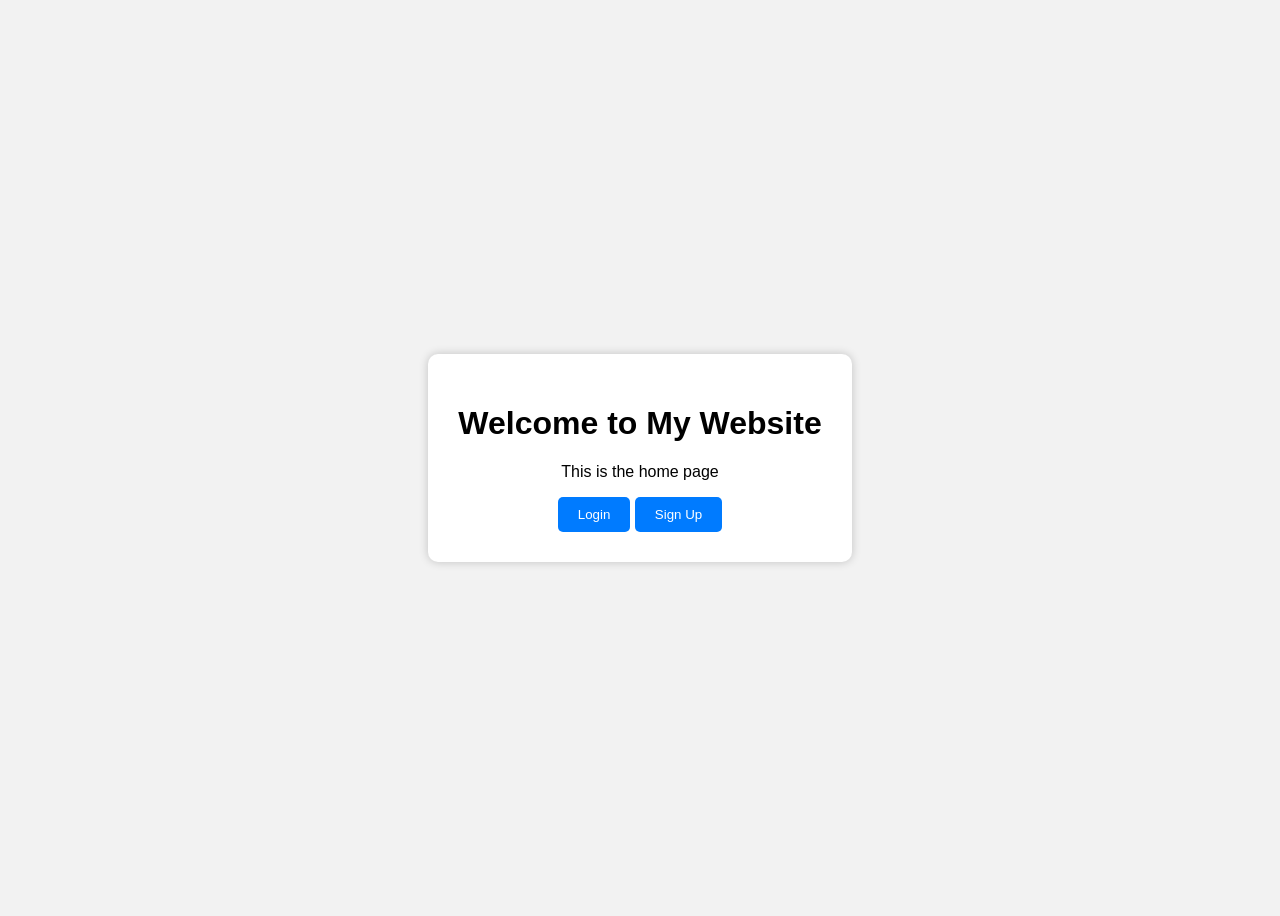
<file: index.html>
<!DOCTYPE html>
<html>
<head>
<title>Home</title>
<link rel="stylesheet" href="style.css">
</head>

<body>

<div class="container">
<h1>Welcome to My Website</h1>

<p>This is the home page</p>

<a href="login.html"><button>Login</button></a>
<a href="signup.html"><button>Sign Up</button></a>

</div>

</body>
</html>
</file>
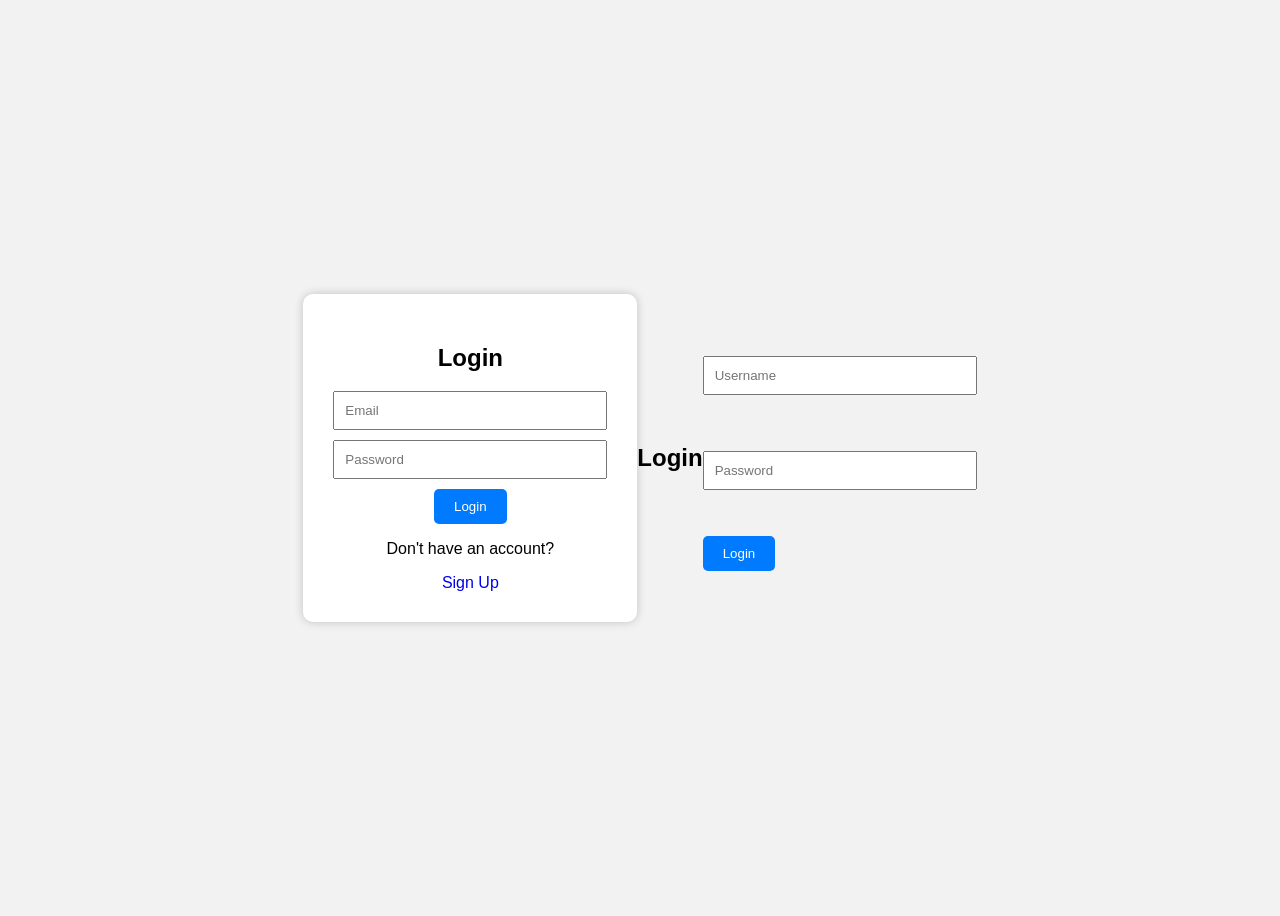
<file: login.html>
<!DOCTYPE html>
<html>
<head>
<title>Login</title>
<link rel="stylesheet" href="style.css">
</head>

<body>

<div class="container">

<h2>Login</h2>

<form onsubmit="loginUser(event)">

<input type="email" id="loginEmail" placeholder="Email" required>

<input type="password" id="loginPassword" placeholder="Password" required>

<button type="submit">Login</button>

</form>

<p>Don't have an account?</p>
<a href="signup.html">Sign Up</a>

</div>

<script src="script.js"></script>

</body>
</html>


<h2>Login</h2>

<form onsubmit="return loginUser()">
  <input type="text" id="username" placeholder="Username" required><br><br>
  
  <input type="password" id="password" placeholder="Password" required><br><br>
  
  <button type="submit">Login</button>
</form>

<p id="message"></p>

<script src="script.js"></script>
</file>
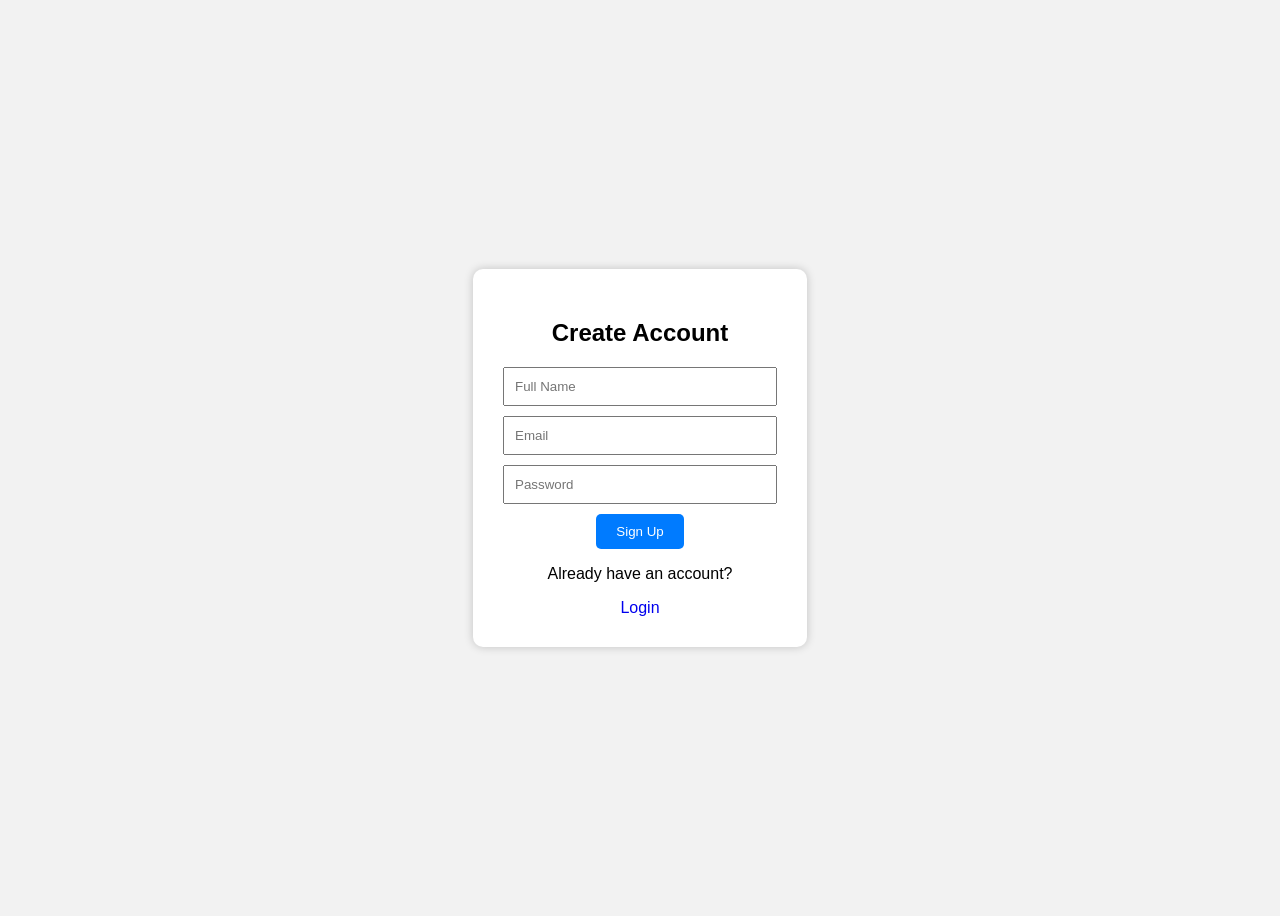
<file: signup.html>
<!DOCTYPE html>
<html>
<head>
<title>Sign Up</title>
<link rel="stylesheet" href="style.css">
</head>

<body>

<div class="container">

<h2>Create Account</h2>

<form onsubmit="registerUser(event)">

<input type="text" id="name" placeholder="Full Name" required>

<input type="email" id="email" placeholder="Email" required>

<input type="password" id="password" placeholder="Password" required>

<button type="submit">Sign Up</button>

</form>

<p>Already have an account?</p>
<a href="login.html">Login</a>

</div>

<script src="script.js"></script>

</body>
</html>
</file>
<file: style.css>
body{
font-family: Arial;
background:#f2f2f2;
display:flex;
justify-content:center;
align-items:center;
height:100vh;
}

.container{
background:white;
padding:30px;
border-radius:10px;
box-shadow:0 0 10px rgba(0,0,0,0.2);
text-align:center;
}

input{
display:block;
width:250px;
padding:10px;
margin:10px auto;
}

button{
padding:10px 20px;
background:#007BFF;
color:white;
border:none;
cursor:pointer;
border-radius:5px;
}

button:hover{
background:#0056b3;
}

a{
text-decoration:none;
}
</file>
